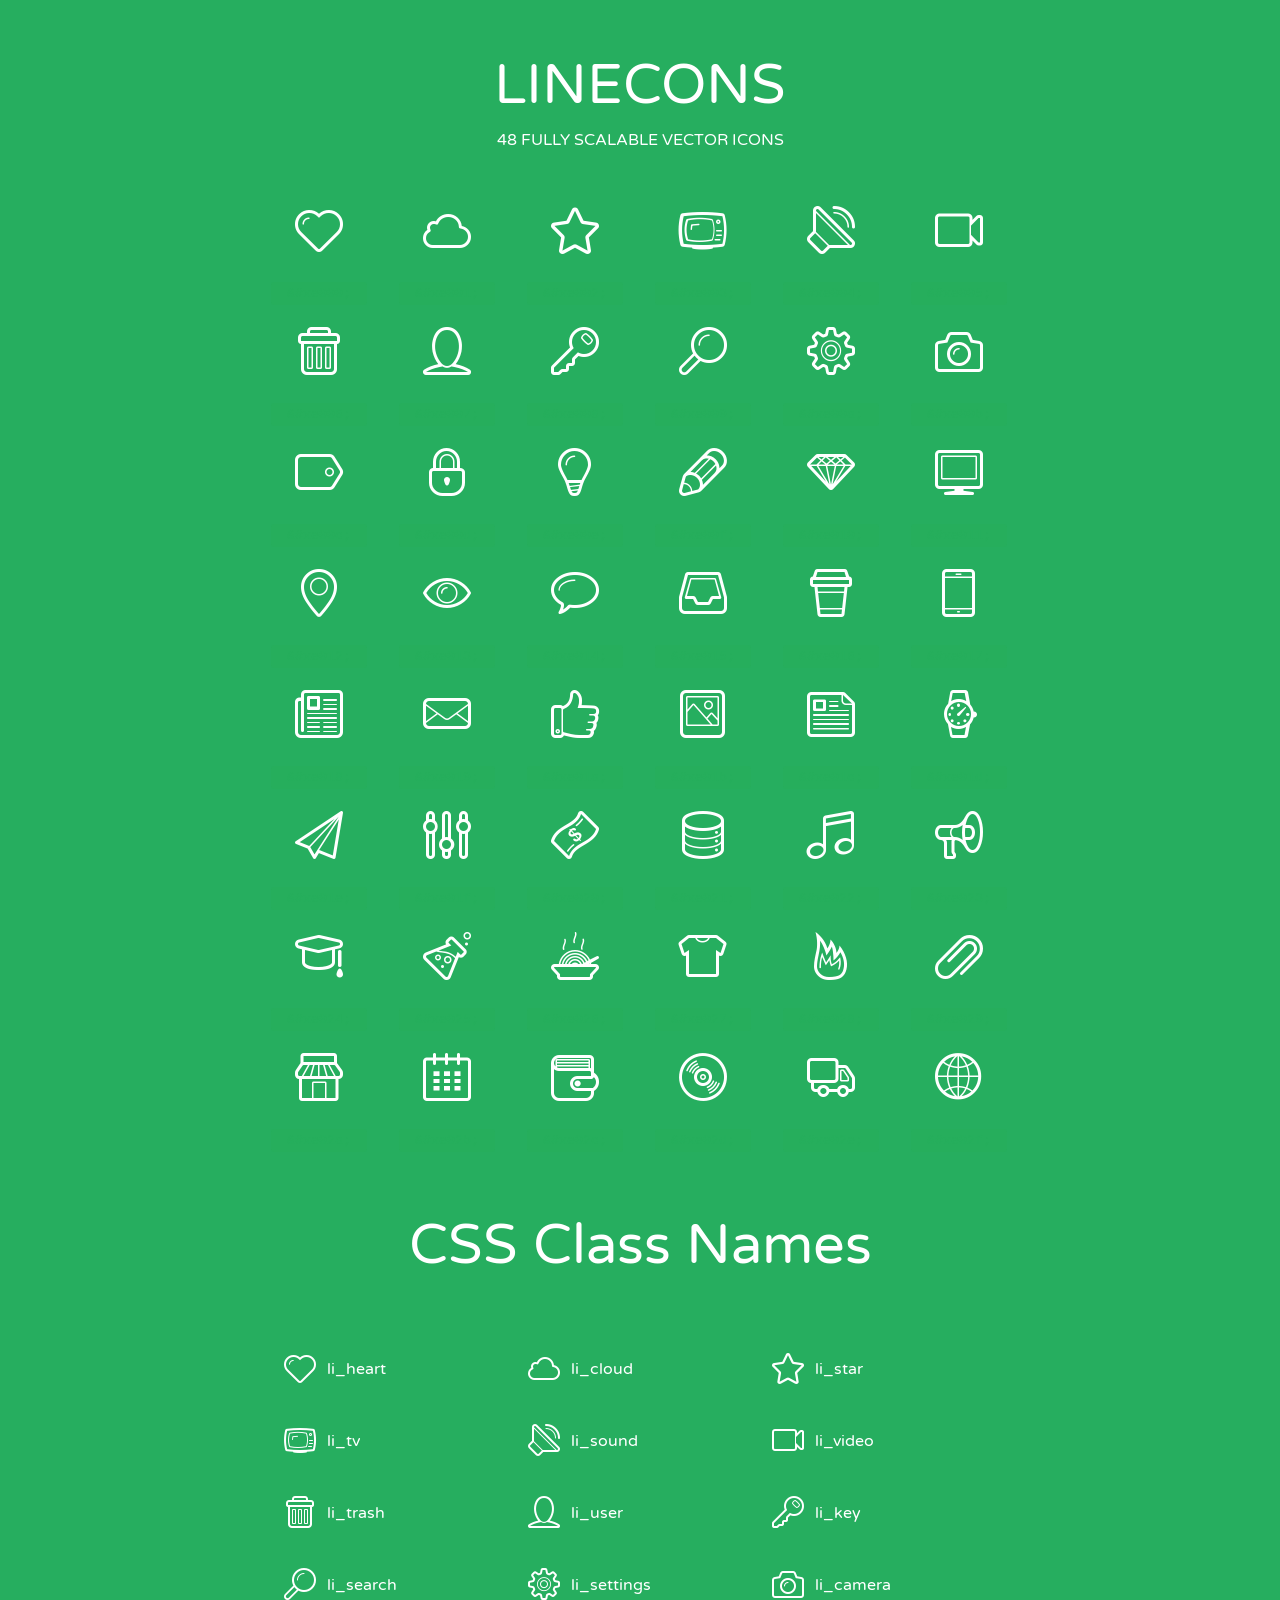
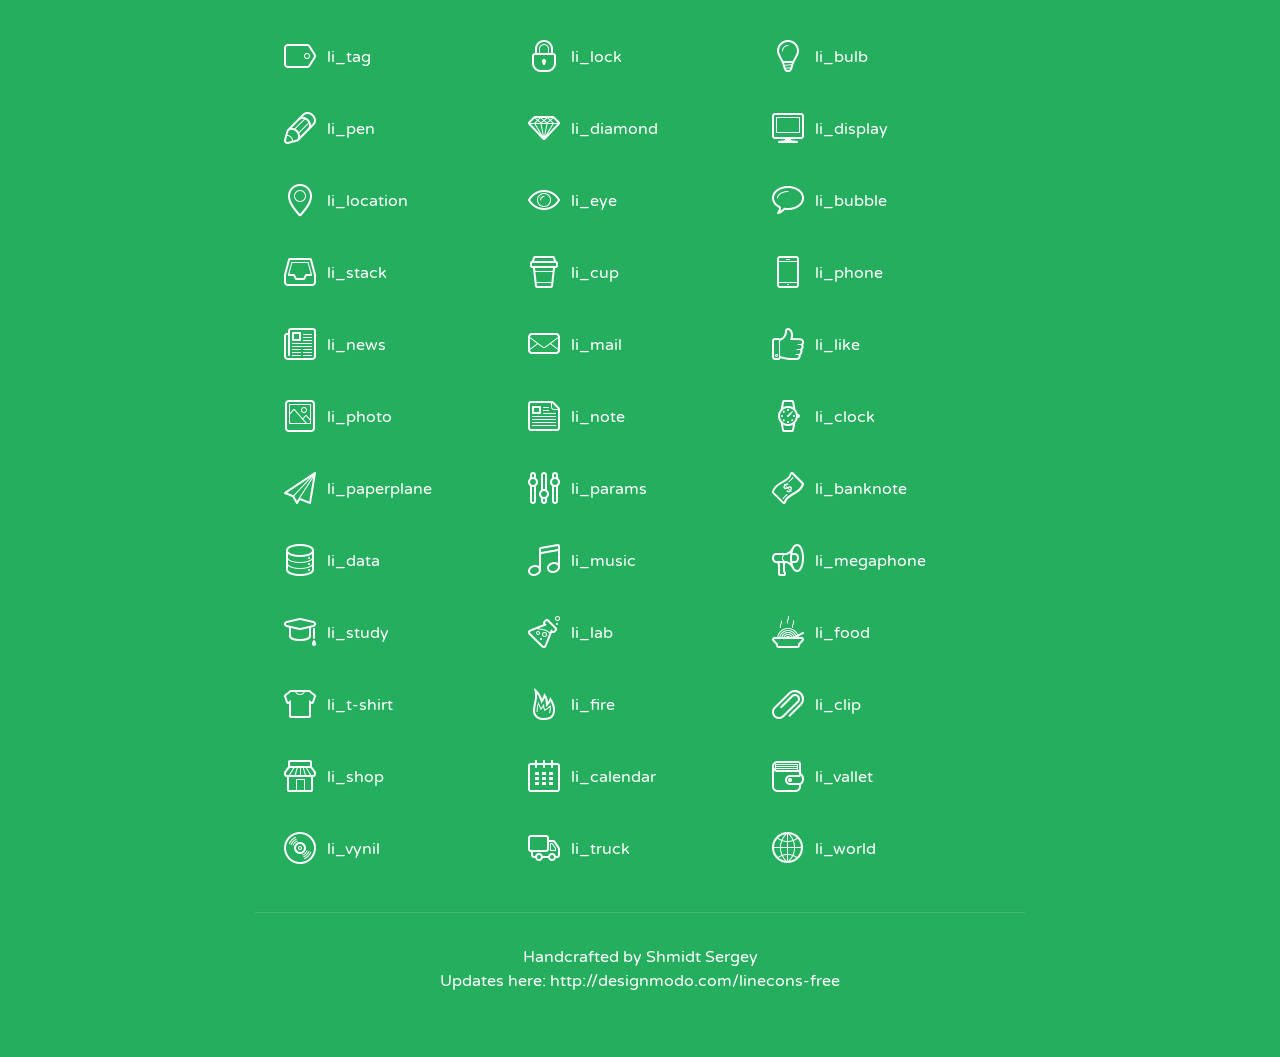
<file: global_static/assets/lineicons/index.html>
<!doctype html>
<html>
<head>
<title>LINECONS - 48 Fully Scalable Vector Icons</title>
<link rel="stylesheet" href="style.css" />
<link href='http://fonts.googleapis.com/css?family=Varela+Round' rel='stylesheet' type='text/css'>
<!--[if lte IE 7]><script src="lte-ie7.js"></script><![endif]-->

<!-- 

Thanks http://icomoon.io/app/ for amazing service!

-->


<style>
	section, header, footer {display: block;}
	body {
		font-family: 'Varela Round', sans-serif;
		color: #333333;
		line-height: 1.5;
		font-size: 16px;
		background:#26ae5f;
		color:white;
		-moz-text-shadow: 0 1px 1px rgba(0, 0, 0, 0.21);
		-webkit-text-shadow: 0 1px 1px rgba(0, 0, 0, 0.21);
	}
	* {
		-moz-box-sizing: border-box;
		-webkit-box-sizing: border-box;
		box-sizing: border-box;
		margin: 0;
		padding: 0;
	}
	.glyph {
		float: left;
		text-align: center;
		padding: .5em;
		margin: 0 .5em;
		width: 7em;
		border-radius: .375em;
		top:0;
		position:relative;
		-webkit-transition:0.2s ease-in;
		-o-transition:0.2s ease-in;
		-moz-transition:0.2s ease-in;
		-ie-transition:0.2s ease-in;
		transition:0.2s ease-in;
	}
	.glyph input {
		width: 100%;
		text-align: center;
		font-family: consolas, monospace;
		border-radius:3px;
		border:none;
		padding:4px;
		background:#26AE5C;
		color:#26AE5C;
		-webkit-transition:0.2s ease-in;
		-o-transition:0.2s ease-in;
		-moz-transition:0.2s ease-in;
		-ie-transition:0.2s ease-in;
		transition:0.2s ease-in;
	}
	.glyph:hover input {
		background:#26ae5f;
		padding:4px;
		color:#ffffff;
	}
	.glyph:hover {
		-webkit-transition: all 0.5s ease-out;
		background:#222821;
		color:#fff;
		text-shadow: none;
		-moz-text-shadow: none;
		-webkit-text-shadow: none;
		top:-5px;
		position:relative;
	}
	.glyph input, .mtm {
		margin-top: .75em;
	}
	.w-main {
		width: 770px;
		text-align:center;
	}
	.centered {
		margin-left: auto;
		margin-right: auto;
	}
	.fs1 {
		font-size: 3em;
	}
	header {
		margin: 2em 0;
		padding-bottom: .5em;
	}
	header h1 {
		font-size: 3.5em;
		font-weight: normal;
	}
	.clearfix:before, .clearfix:after { content: ""; display: table; }
	.clearfix:after, .clear { clear: both; }
	footer {
		margin: 2em 0;
		padding: 2em 0;
		border-top: 1px solid rgb(60, 189, 114);
		box-shadow: 0 -1px rgb(33, 165, 89);
	}
	a, a:visited {
		color: #ffffff; text-decoration:none;
	}
	a:hover, a:focus {color: #222821; text-decoration:none;}
	.box1 {
		display: inline-block;
		width: 14em;
		padding: .25em .5em;
		margin: .5em 1em .5em 0;
		text-align:left;
		
	}
	.box1 span { 
		font-size:2em;
		position: relative;
		top: 0.25em;
		margin-right: 0.1em;
	}
</style>
</head>
<body>
	<div class="w-main centered">
	<section class="mtm clearfix" id="glyphs">
	<header>
		<h1>LINECONS</h1>
		<p>48 FULLY SCALABLE VECTOR ICONS</p>
	</header>
	<div class="glyph">
		<div class="fs1" aria-hidden="true" data-icon="&#xe000;"></div>
		<input type="text" readonly="readonly" value="&amp;#xe000;" />
	</div>
	<div class="glyph">
		<div class="fs1" aria-hidden="true" data-icon="&#xe001;"></div>
		<input type="text" readonly="readonly" value="&amp;#xe001;" />
	</div>
	<div class="glyph">
		<div class="fs1" aria-hidden="true" data-icon="&#xe002;"></div>
		<input type="text" readonly="readonly" value="&amp;#xe002;" />
	</div>
	<div class="glyph">
		<div class="fs1" aria-hidden="true" data-icon="&#xe003;"></div>
		<input type="text" readonly="readonly" value="&amp;#xe003;" />
	</div>
	<div class="glyph">
		<div class="fs1" aria-hidden="true" data-icon="&#xe004;"></div>
		<input type="text" readonly="readonly" value="&amp;#xe004;" />
	</div>
	<div class="glyph">
		<div class="fs1" aria-hidden="true" data-icon="&#xe005;"></div>
		<input type="text" readonly="readonly" value="&amp;#xe005;" />
	</div>
	<div class="glyph">
		<div class="fs1" aria-hidden="true" data-icon="&#xe006;"></div>
		<input type="text" readonly="readonly" value="&amp;#xe006;" />
	</div>
	<div class="glyph">
		<div class="fs1" aria-hidden="true" data-icon="&#xe007;"></div>
		<input type="text" readonly="readonly" value="&amp;#xe007;" />
	</div>
	<div class="glyph">
		<div class="fs1" aria-hidden="true" data-icon="&#xe008;"></div>
		<input type="text" readonly="readonly" value="&amp;#xe008;" />
	</div>
	<div class="glyph">
		<div class="fs1" aria-hidden="true" data-icon="&#xe009;"></div>
		<input type="text" readonly="readonly" value="&amp;#xe009;" />
	</div>
	<div class="glyph">
		<div class="fs1" aria-hidden="true" data-icon="&#xe00a;"></div>
		<input type="text" readonly="readonly" value="&amp;#xe00a;" />
	</div>
	<div class="glyph">
		<div class="fs1" aria-hidden="true" data-icon="&#xe00b;"></div>
		<input type="text" readonly="readonly" value="&amp;#xe00b;" />
	</div>
	<div class="glyph">
		<div class="fs1" aria-hidden="true" data-icon="&#xe00c;"></div>
		<input type="text" readonly="readonly" value="&amp;#xe00c;" />
	</div>
	<div class="glyph">
		<div class="fs1" aria-hidden="true" data-icon="&#xe00d;"></div>
		<input type="text" readonly="readonly" value="&amp;#xe00d;" />
	</div>
	<div class="glyph">
		<div class="fs1" aria-hidden="true" data-icon="&#xe00e;"></div>
		<input type="text" readonly="readonly" value="&amp;#xe00e;" />
	</div>
	<div class="glyph">
		<div class="fs1" aria-hidden="true" data-icon="&#xe00f;"></div>
		<input type="text" readonly="readonly" value="&amp;#xe00f;" />
	</div>
	<div class="glyph">
		<div class="fs1" aria-hidden="true" data-icon="&#xe010;"></div>
		<input type="text" readonly="readonly" value="&amp;#xe010;" />
	</div>
	<div class="glyph">
		<div class="fs1" aria-hidden="true" data-icon="&#xe011;"></div>
		<input type="text" readonly="readonly" value="&amp;#xe011;" />
	</div>
	<div class="glyph">
		<div class="fs1" aria-hidden="true" data-icon="&#xe012;"></div>
		<input type="text" readonly="readonly" value="&amp;#xe012;" />
	</div>
	<div class="glyph">
		<div class="fs1" aria-hidden="true" data-icon="&#xe013;"></div>
		<input type="text" readonly="readonly" value="&amp;#xe013;" />
	</div>
	<div class="glyph">
		<div class="fs1" aria-hidden="true" data-icon="&#xe014;"></div>
		<input type="text" readonly="readonly" value="&amp;#xe014;" />
	</div>
	<div class="glyph">
		<div class="fs1" aria-hidden="true" data-icon="&#xe015;"></div>
		<input type="text" readonly="readonly" value="&amp;#xe015;" />
	</div>
	<div class="glyph">
		<div class="fs1" aria-hidden="true" data-icon="&#xe016;"></div>
		<input type="text" readonly="readonly" value="&amp;#xe016;" />
	</div>
	<div class="glyph">
		<div class="fs1" aria-hidden="true" data-icon="&#xe017;"></div>
		<input type="text" readonly="readonly" value="&amp;#xe017;" />
	</div>
	<div class="glyph">
		<div class="fs1" aria-hidden="true" data-icon="&#xe018;"></div>
		<input type="text" readonly="readonly" value="&amp;#xe018;" />
	</div>
	<div class="glyph">
		<div class="fs1" aria-hidden="true" data-icon="&#xe019;"></div>
		<input type="text" readonly="readonly" value="&amp;#xe019;" />
	</div>
	<div class="glyph">
		<div class="fs1" aria-hidden="true" data-icon="&#xe01a;"></div>
		<input type="text" readonly="readonly" value="&amp;#xe01a;" />
	</div>
	<div class="glyph">
		<div class="fs1" aria-hidden="true" data-icon="&#xe01b;"></div>
		<input type="text" readonly="readonly" value="&amp;#xe01b;" />
	</div>
	<div class="glyph">
		<div class="fs1" aria-hidden="true" data-icon="&#xe01c;"></div>
		<input type="text" readonly="readonly" value="&amp;#xe01c;" />
	</div>
	<div class="glyph">
		<div class="fs1" aria-hidden="true" data-icon="&#xe01d;"></div>
		<input type="text" readonly="readonly" value="&amp;#xe01d;" />
	</div>
	<div class="glyph">
		<div class="fs1" aria-hidden="true" data-icon="&#xe01e;"></div>
		<input type="text" readonly="readonly" value="&amp;#xe01e;" />
	</div>
	<div class="glyph">
		<div class="fs1" aria-hidden="true" data-icon="&#xe01f;"></div>
		<input type="text" readonly="readonly" value="&amp;#xe01f;" />
	</div>
	<div class="glyph">
		<div class="fs1" aria-hidden="true" data-icon="&#xe020;"></div>
		<input type="text" readonly="readonly" value="&amp;#xe020;" />
	</div>
	<div class="glyph">
		<div class="fs1" aria-hidden="true" data-icon="&#xe021;"></div>
		<input type="text" readonly="readonly" value="&amp;#xe021;" />
	</div>
	<div class="glyph">
		<div class="fs1" aria-hidden="true" data-icon="&#xe022;"></div>
		<input type="text" readonly="readonly" value="&amp;#xe022;" />
	</div>
	<div class="glyph">
		<div class="fs1" aria-hidden="true" data-icon="&#xe023;"></div>
		<input type="text" readonly="readonly" value="&amp;#xe023;" />
	</div>
	<div class="glyph">
		<div class="fs1" aria-hidden="true" data-icon="&#xe024;"></div>
		<input type="text" readonly="readonly" value="&amp;#xe024;" />
	</div>
	<div class="glyph">
		<div class="fs1" aria-hidden="true" data-icon="&#xe025;"></div>
		<input type="text" readonly="readonly" value="&amp;#xe025;" />
	</div>
	<div class="glyph">
		<div class="fs1" aria-hidden="true" data-icon="&#xe026;"></div>
		<input type="text" readonly="readonly" value="&amp;#xe026;" />
	</div>
	<div class="glyph">
		<div class="fs1" aria-hidden="true" data-icon="&#xe027;"></div>
		<input type="text" readonly="readonly" value="&amp;#xe027;" />
	</div>
	<div class="glyph">
		<div class="fs1" aria-hidden="true" data-icon="&#xe028;"></div>
		<input type="text" readonly="readonly" value="&amp;#xe028;" />
	</div>
	<div class="glyph">
		<div class="fs1" aria-hidden="true" data-icon="&#xe029;"></div>
		<input type="text" readonly="readonly" value="&amp;#xe029;" />
	</div>
	<div class="glyph">
		<div class="fs1" aria-hidden="true" data-icon="&#xe02a;"></div>
		<input type="text" readonly="readonly" value="&amp;#xe02a;" />
	</div>
	<div class="glyph">
		<div class="fs1" aria-hidden="true" data-icon="&#xe02b;"></div>
		<input type="text" readonly="readonly" value="&amp;#xe02b;" />
	</div>
	<div class="glyph">
		<div class="fs1" aria-hidden="true" data-icon="&#xe02c;"></div>
		<input type="text" readonly="readonly" value="&amp;#xe02c;" />
	</div>
	<div class="glyph">
		<div class="fs1" aria-hidden="true" data-icon="&#xe02d;"></div>
		<input type="text" readonly="readonly" value="&amp;#xe02d;" />
	</div>
	<div class="glyph">
		<div class="fs1" aria-hidden="true" data-icon="&#xe02e;"></div>
		<input type="text" readonly="readonly" value="&amp;#xe02e;" />
	</div>
	<div class="glyph">
		<div class="fs1" aria-hidden="true" data-icon="&#xe02f;"></div>
		<input type="text" readonly="readonly" value="&amp;#xe02f;" />
	</div>
	</section>
	<div class="clear"></div>
	<section class="mtm clearfix" id="glyphs">
	<header>
		<h1>CSS Class Names</h1>
	</header>
	<span class="box1">
		<span aria-hidden="true" class="li_heart"></span>
		&nbsp;li_heart
	</span>
	<span class="box1">
		<span aria-hidden="true" class="li_cloud"></span>
		&nbsp;li_cloud
	</span>
	<span class="box1">
		<span aria-hidden="true" class="li_star"></span>
		&nbsp;li_star
	</span>
	<span class="box1">
		<span aria-hidden="true" class="li_tv"></span>
		&nbsp;li_tv
	</span>
	<span class="box1">
		<span aria-hidden="true" class="li_sound"></span>
		&nbsp;li_sound
	</span>
	<span class="box1">
		<span aria-hidden="true" class="li_video"></span>
		&nbsp;li_video
	</span>
	<span class="box1">
		<span aria-hidden="true" class="li_trash"></span>
		&nbsp;li_trash
	</span>
	<span class="box1">
		<span aria-hidden="true" class="li_user"></span>
		&nbsp;li_user
	</span>
	<span class="box1">
		<span aria-hidden="true" class="li_key"></span>
		&nbsp;li_key
	</span>
	<span class="box1">
		<span aria-hidden="true" class="li_search"></span>
		&nbsp;li_search
	</span>
	<span class="box1">
		<span aria-hidden="true" class="li_settings"></span>
		&nbsp;li_settings
	</span>
	<span class="box1">
		<span aria-hidden="true" class="li_camera"></span>
		&nbsp;li_camera
	</span>
	<span class="box1">
		<span aria-hidden="true" class="li_tag"></span>
		&nbsp;li_tag
	</span>
	<span class="box1">
		<span aria-hidden="true" class="li_lock"></span>
		&nbsp;li_lock
	</span>
	<span class="box1">
		<span aria-hidden="true" class="li_bulb"></span>
		&nbsp;li_bulb
	</span>
	<span class="box1">
		<span aria-hidden="true" class="li_pen"></span>
		&nbsp;li_pen
	</span>
	<span class="box1">
		<span aria-hidden="true" class="li_diamond"></span>
		&nbsp;li_diamond
	</span>
	<span class="box1">
		<span aria-hidden="true" class="li_display"></span>
		&nbsp;li_display
	</span>
	<span class="box1">
		<span aria-hidden="true" class="li_location"></span>
		&nbsp;li_location
	</span>
	<span class="box1">
		<span aria-hidden="true" class="li_eye"></span>
		&nbsp;li_eye
	</span>
	<span class="box1">
		<span aria-hidden="true" class="li_bubble"></span>
		&nbsp;li_bubble
	</span>
	<span class="box1">
		<span aria-hidden="true" class="li_stack"></span>
		&nbsp;li_stack
	</span>
	<span class="box1">
		<span aria-hidden="true" class="li_cup"></span>
		&nbsp;li_cup
	</span>
	<span class="box1">
		<span aria-hidden="true" class="li_phone"></span>
		&nbsp;li_phone
	</span>
	<span class="box1">
		<span aria-hidden="true" class="li_news"></span>
		&nbsp;li_news
	</span>
	<span class="box1">
		<span aria-hidden="true" class="li_mail"></span>
		&nbsp;li_mail
	</span>
	<span class="box1">
		<span aria-hidden="true" class="li_like"></span>
		&nbsp;li_like
	</span>
	<span class="box1">
		<span aria-hidden="true" class="li_photo"></span>
		&nbsp;li_photo
	</span>
	<span class="box1">
		<span aria-hidden="true" class="li_note"></span>
		&nbsp;li_note
	</span>
	<span class="box1">
		<span aria-hidden="true" class="li_clock"></span>
		&nbsp;li_clock
	</span>
	<span class="box1">
		<span aria-hidden="true" class="li_paperplane"></span>
		&nbsp;li_paperplane
	</span>
	<span class="box1">
		<span aria-hidden="true" class="li_params"></span>
		&nbsp;li_params
	</span>
	<span class="box1">
		<span aria-hidden="true" class="li_banknote"></span>
		&nbsp;li_banknote
	</span>
	<span class="box1">
		<span aria-hidden="true" class="li_data"></span>
		&nbsp;li_data
	</span>
	<span class="box1">
		<span aria-hidden="true" class="li_music"></span>
		&nbsp;li_music
	</span>
	<span class="box1">
		<span aria-hidden="true" class="li_megaphone"></span>
		&nbsp;li_megaphone
	</span>
	<span class="box1">
		<span aria-hidden="true" class="li_study"></span>
		&nbsp;li_study
	</span>
	<span class="box1">
		<span aria-hidden="true" class="li_lab"></span>
		&nbsp;li_lab
	</span>
	<span class="box1">
		<span aria-hidden="true" class="li_food"></span>
		&nbsp;li_food
	</span>
	<span class="box1">
		<span aria-hidden="true" class="li_t-shirt"></span>
		&nbsp;li_t-shirt
	</span>
	<span class="box1">
		<span aria-hidden="true" class="li_fire"></span>
		&nbsp;li_fire
	</span>
	<span class="box1">
		<span aria-hidden="true" class="li_clip"></span>
		&nbsp;li_clip
	</span>
	<span class="box1">
		<span aria-hidden="true" class="li_shop"></span>
		&nbsp;li_shop
	</span>
	<span class="box1">
		<span aria-hidden="true" class="li_calendar"></span>
		&nbsp;li_calendar
	</span>
	<span class="box1">
		<span aria-hidden="true" class="li_vallet"></span>
		&nbsp;li_vallet
	</span>
	<span class="box1">
		<span aria-hidden="true" class="li_vynil"></span>
		&nbsp;li_vynil
	</span>
	<span class="box1">
		<span aria-hidden="true" class="li_truck"></span>
		&nbsp;li_truck
	</span>
	<span class="box1">
		<span aria-hidden="true" class="li_world"></span>
		&nbsp;li_world
	</span>
	</section>
	<footer>
		<p>Handcrafted by <a href="http://shmidt.in">Shmidt Sergey</a></p>
		<p>Updates here: <a href="http://designmodo.com/linecons-free">http://designmodo.com/linecons-free</a></p>
	</footer>
	</div>
	<script>
	document.getElementById("glyphs").addEventListener("click", function(e) {
		var target = e.target;
		if (target.tagName === "INPUT") {
			target.select();
		}
	});
	</script>
</body>
</html>
</file>
<file: global_static/assets/lineicons/style.css>
@font-face {
	font-family: 'linecons';
	src:url('fonts/linecons.eot');
}
@font-face {
	font-family: 'linecons';
	src: url([data-uri]) format('svg'),
		 url([data-uri]) format('truetype');
	font-weight: normal;
	font-style: normal;
}

/* Use the following CSS code if you want to use data attributes for inserting your icons */
[data-icon]:before {
	font-family: 'linecons';
	content: attr(data-icon);
	speak: none;
	font-weight: normal;
	line-height: 1;
	-webkit-font-smoothing: antialiased;
}

/* Use the following CSS code if you want to have a class per icon */
[class^="li_"]:before, [class*=" li_"]:before {
	font-family: 'linecons';
	font-style: normal;
	speak: none;
	font-weight: normal;
	line-height: 1;
	-webkit-font-smoothing: antialiased;
}
.li_heart:before {
	content: "\e000";
}
.li_cloud:before {
	content: "\e001";
}
.li_star:before {
	content: "\e002";
}
.li_tv:before {
	content: "\e003";
}
.li_sound:before {
	content: "\e004";
}
.li_video:before {
	content: "\e005";
}
.li_trash:before {
	content: "\e006";
}
.li_user:before {
	content: "\e007";
}
.li_key:before {
	content: "\e008";
}
.li_search:before {
	content: "\e009";
}
.li_settings:before {
	content: "\e00a";
}
.li_camera:before {
	content: "\e00b";
}
.li_tag:before {
	content: "\e00c";
}
.li_lock:before {
	content: "\e00d";
}
.li_bulb:before {
	content: "\e00e";
}
.li_pen:before {
	content: "\e00f";
}
.li_diamond:before {
	content: "\e010";
}
.li_display:before {
	content: "\e011";
}
.li_location:before {
	content: "\e012";
}
.li_eye:before {
	content: "\e013";
}
.li_bubble:before {
	content: "\e014";
}
.li_stack:before {
	content: "\e015";
}
.li_cup:before {
	content: "\e016";
}
.li_phone:before {
	content: "\e017";
}
.li_news:before {
	content: "\e018";
}
.li_mail:before {
	content: "\e019";
}
.li_like:before {
	content: "\e01a";
}
.li_photo:before {
	content: "\e01b";
}
.li_note:before {
	content: "\e01c";
}
.li_clock:before {
	content: "\e01d";
}
.li_paperplane:before {
	content: "\e01e";
}
.li_params:before {
	content: "\e01f";
}
.li_banknote:before {
	content: "\e020";
}
.li_data:before {
	content: "\e021";
}
.li_music:before {
	content: "\e022";
}
.li_megaphone:before {
	content: "\e023";
}
.li_study:before {
	content: "\e024";
}
.li_lab:before {
	content: "\e025";
}
.li_food:before {
	content: "\e026";
}
.li_t-shirt:before {
	content: "\e027";
}
.li_fire:before {
	content: "\e028";
}
.li_clip:before {
	content: "\e029";
}
.li_shop:before {
	content: "\e02a";
}
.li_calendar:before {
	content: "\e02b";
}
.li_vallet:before {
	content: "\e02c";
}
.li_vynil:before {
	content: "\e02d";
}
.li_truck:before {
	content: "\e02e";
}
.li_world:before {
	content: "\e02f";
}
</file>
